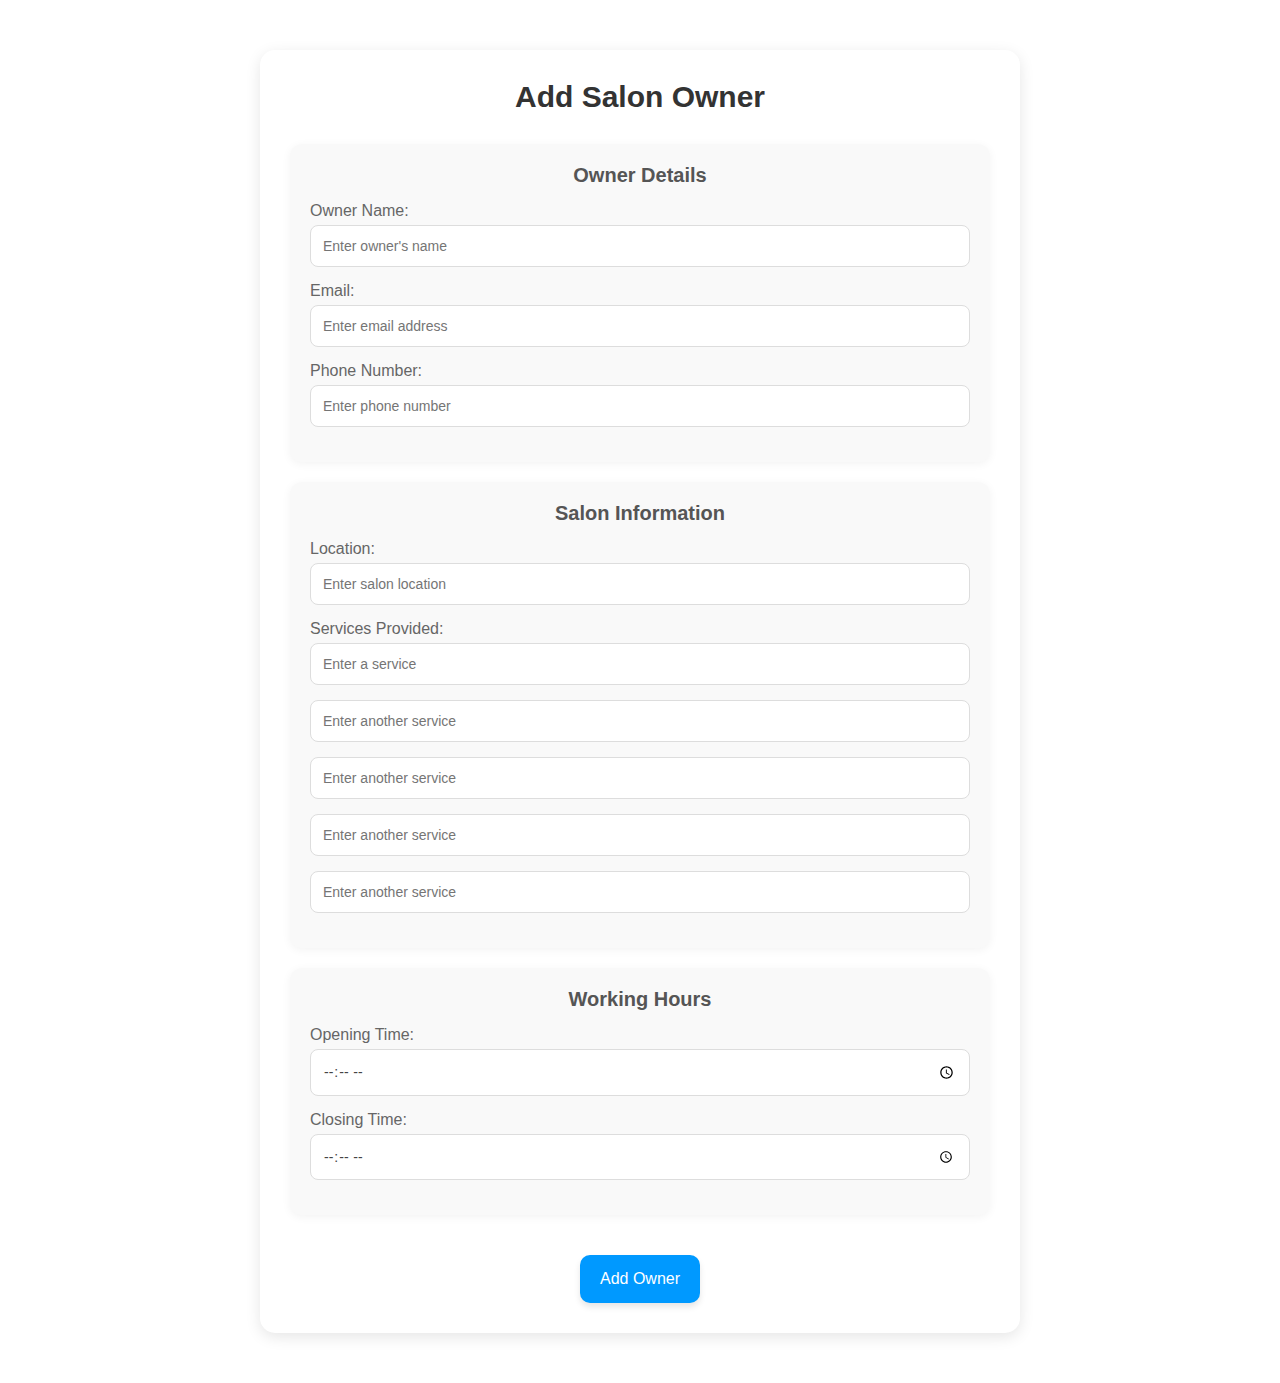
<file: salons for you/salon owner info page/salon_info.html>
<!DOCTYPE html>
<html lang="en">
<head>
    <meta charset="UTF-8">
    <meta name="viewport" content="width=device-width, initial-scale=1.0">
    <title>Add Salon Owner</title>
    <link rel="stylesheet" href="salon_info.css">
    <script src="salon_owner_info.js" defer></script>
</head>
<body>
    <div class="form-container">
        <h1>Add Salon Owner</h1>
        <form action="#" method="POST" class="owner-form">
            <div class="form-section">
                <h2>Owner Details</h2>
                <label for="name">Owner Name:</label>
                <input type="text" id="name" name="name" placeholder="Enter owner's name" required>

                <label for="email">Email:</label>
                <input type="email" id="email" name="email" placeholder="Enter email address" required>

                <label for="phone">Phone Number:</label>
                <input type="tel" id="phone" name="phone" placeholder="Enter phone number" required>
            </div>

            <div class="form-section">
                <h2>Salon Information</h2>
                <label for="location">Location:</label>
                <input type="text" id="location" name="location" placeholder="Enter salon location" required>

                <label for="service">Services Provided:</label>
                <input type="text" id="service-1" name="services[]" placeholder="Enter a service" required>
                <input type="text" id="service-2" name="services[]" placeholder="Enter another service">
                <input type="text" id="service-3" name="services[]" placeholder="Enter another service">
                <input type="text" id="service-4" name="services[]" placeholder="Enter another service">
                <input type="text" id="service-5" name="services[]" placeholder="Enter another service">
            </div>

            <div class="form-section">
                <h2>Working Hours</h2>
                <label for="opening-time">Opening Time:</label>
                <input type="time" id="opening-time" name="opening-time" required>

                <label for="closing-time">Closing Time:</label>
                <input type="time" id="closing-time" name="closing-time" required>
            </div>

            <button type="submit" class="submit-button" onclick=" add_owner_info()">Add Owner</button>
        </form>
    </div>
</body>
</html>
</file>
<file: salons for you/salon owner info page/salon_info.css>
*{
    margin: 0;
    padding: 0;
    font-family: 'Poppins', sans-serif;
    /* background: linear-gradient(135deg, #f5f7fa, #c3cfe2); */
    color: #444;
}

/* Form Container */
.form-container {
    max-width: 700px;
    margin: 50px auto;
    background: #ffffff;
    box-shadow: 0 4px 15px rgba(0, 0, 0, 0.1);
    border-radius: 15px;
    padding: 30px;
    text-align: center;
}

h1 {
    font-size: 30px;
    margin-bottom: 30px;
    color: #333;
}

/* Form Sections */
.form-section {
    background: #f9f9f9;
    border-radius: 12px;
    padding: 20px;
    margin-bottom: 20px;
    box-shadow: 0 2px 10px rgba(0, 0, 0, 0.05);
}

.form-section h2 {
    font-size: 20px;
    color: #555;
    margin-bottom: 15px;
}

/* Form Styling */
label {
    font-size: 16px;
    margin-bottom: 5px;
    text-align: left;
    display: block;
    color: #666;
}

input[type="text"],
input[type="tel"],
input[type="email"],
input[type="time"] {
    width: 100%;
    padding: 12px;
    margin-bottom: 15px;
    border: 1px solid #ddd;
    border-radius: 8px;
    font-size: 14px;
    transition: all 0.3s ease;
    box-sizing: border-box;
}

input:focus {
    border-color: #0091ff;
    outline: none;
    box-shadow: 0 0 5px rgba(49, 137, 252, 0.5);
}

/* Submit Button */
.submit-button {
    background-color: #0099ff;
    color: #fff;
    padding: 15px 20px;
    font-size: 16px;
    border: none;
    border-radius: 10px;
    cursor: pointer;
    box-shadow: 0 4px 6px rgba(0, 0, 0, 0.1);
    transition: all 0.3s ease;
    margin-top: 20px;
}

.submit-button:hover {
    background-color: #0084e9;
    transform: translateY(-2px);
    box-shadow: 0 6px 8px rgba(0, 0, 0, 0.2);
}

.submit-button:active {
    transform: translateY(0);
    box-shadow: 0 3px 5px rgba(0, 0, 0, 0.2);
}
</file>
